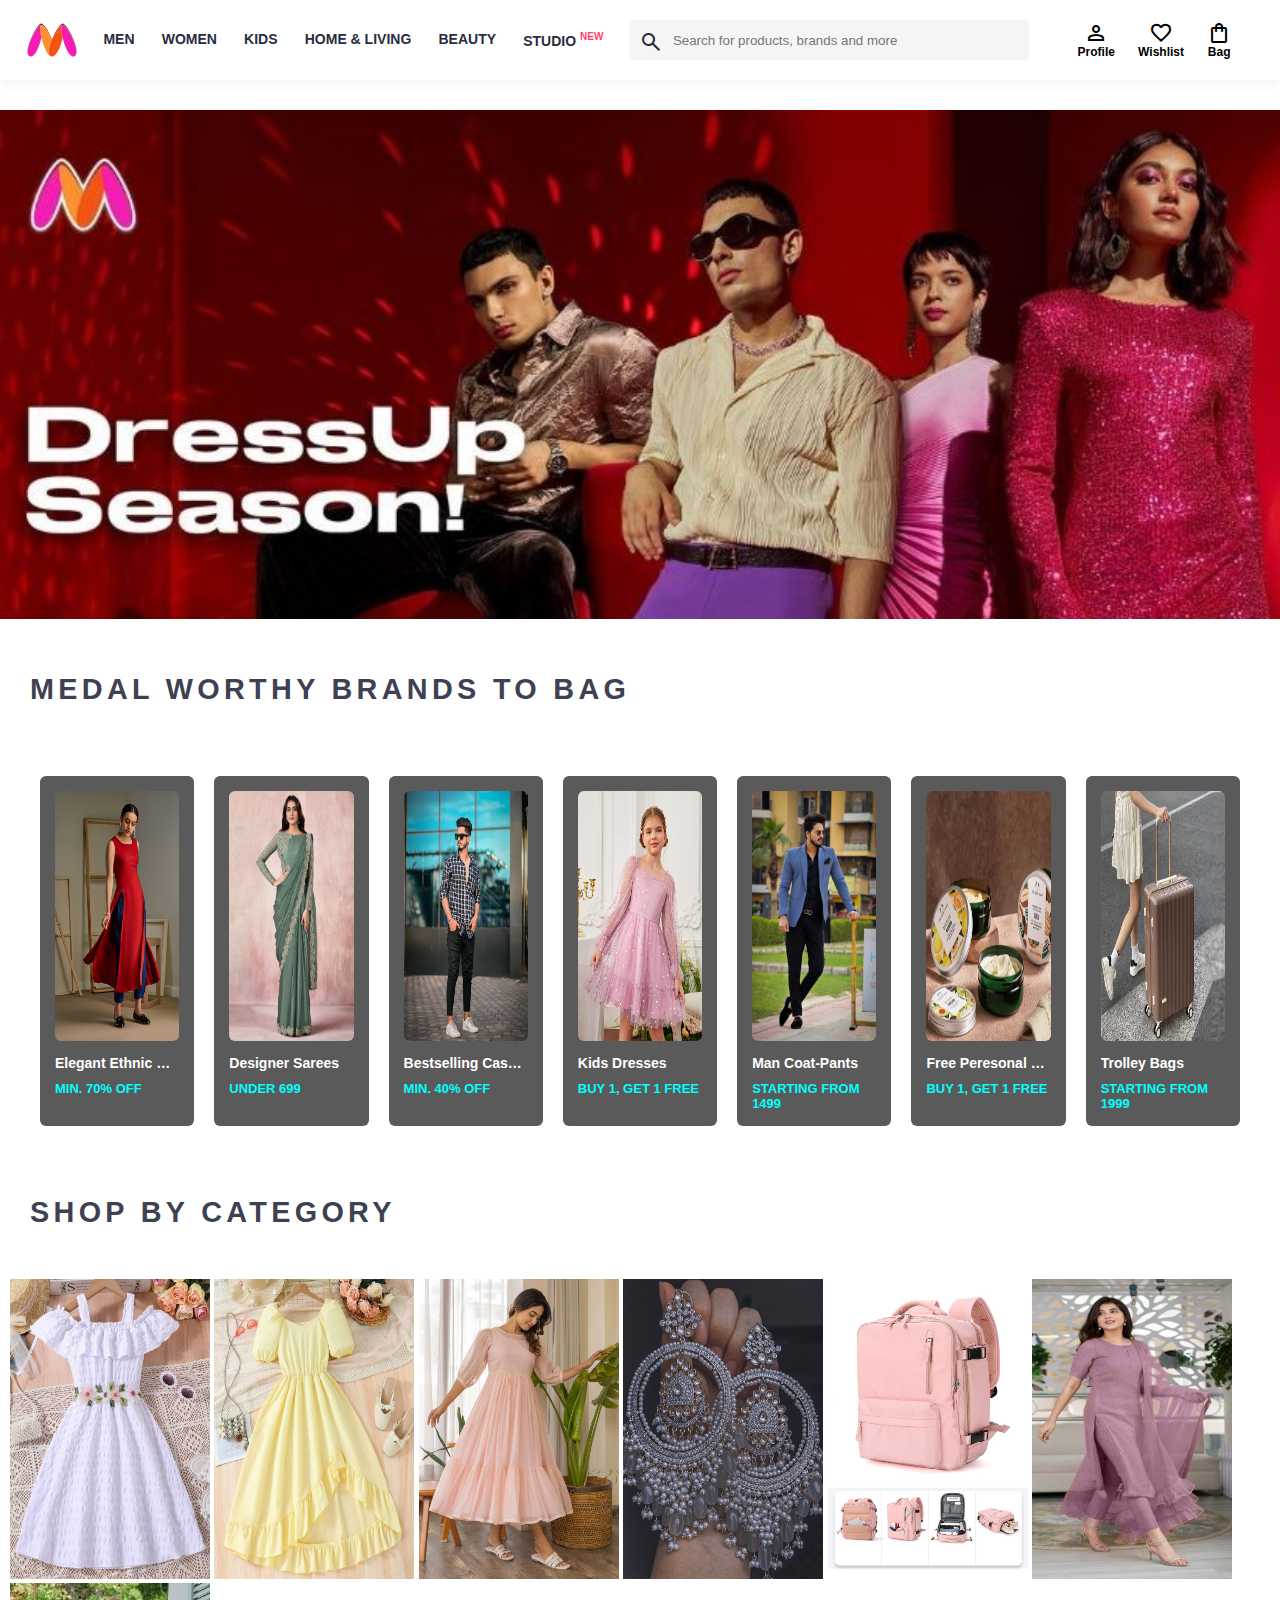
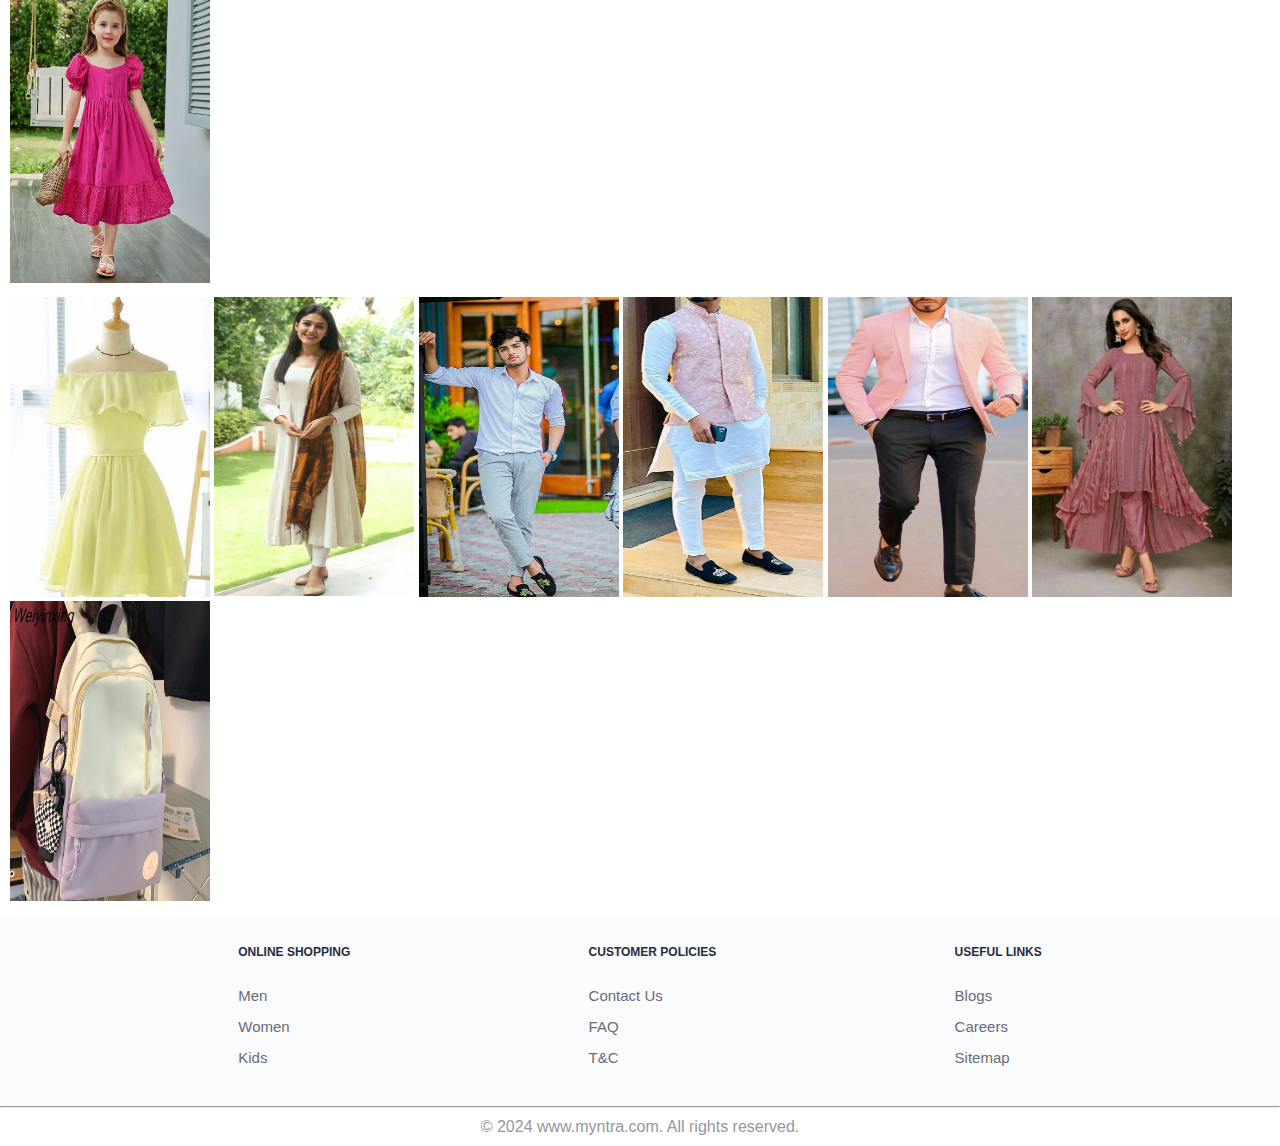
<file: Hard/Myntra/index.html>
<!DOCTYPE html>
<html lang="en">

<head>
    <meta charset="UTF-8">
    <meta name="viewport" content="width=device-width, initial-scale=1.0">
    <title>Myntra</title>
    <link rel="stylesheet"
        href="https://fonts.googleapis.com/css2?family=Material+Symbols+Outlined:opsz,wght,FILL,GRAD@20..48,100..700,0..1,-50..200" />
    <link rel="stylesheet" href="styles.css">
</head>

<body>
    <header>
        <div class="logo_container">
            <img src="Image/myntra_logo.svg" alt="myntra logo">
        </div>
        <nav class="nav_bar">
            <a href="#">Men</a>
            <a href="#">Women</a>
            <a href="#">Kids</a>
            <a href="#">Home & Living</a>
            <a href="#">Beauty</a>
            <a href="#">Studio <sup>NEW</sup> </a>
        </nav>
        <div class="search_bar">
            <!-- this is for the search icon -->
            <span class="material-symbols-outlined search_icon">search</span>
            <!-- this is for the input area -->
            <input type="text" class="search_text" placeholder="Search for products, brands and more">
        </div>
        <div class="action_bar">
            <div class="action_container">
                <span class="material-symbols-outlined action_icon">person</span>
                <div class="action_name">Profile</div>
            </div>

            <div class="action_container">
                <span class="material-symbols-outlined">favorite</span>
                <div class="action_name">Wishlist</div>
            </div>

            <div class="action_container">
                <span class="material-symbols-outlined">shopping_bag</span>
                <div class="action_name">Bag</div>
            </div>
        </div>
    </header>
    <main>
        <div class="banner_container">
            <img src="Image/front2.jpg" class="banner_img" alt="banner image">
        </div>

        <div class="category_heading">Medal worthy brands to bag</div>


        <div class="spotify-playlists">


            <div class="list">
                <div class="item">
                    <img src="./Image/ethenic.jpg" />

                    <h4>Elegant Ethnic Style</h4>
                    <h3>MIN. 70% OFF</h3>

                </div>

                <div class="item">
                    <img src="./Image/saree.jpg" />

                    <h4>Designer Sarees</h4>
                    <h3>UNDER 699</h3>

                </div>

                <div class="item">
                    <img src="./Image/casual boy.jpg" />

                    <h4>Bestselling Casual</h4>
                    <h3>MIN. 40% OFF</h3>

                </div>

                <div class="item">
                    <img src="./Image/kids.jpg" />

                    <h4>Kids Dresses</h4>
                    <h3>BUY 1, GET 1 FREE</h3>

                </div>

                <div class="item">
                    <img src="./Image/coat.jpg" />

                    <h4>Man Coat-Pants</h4>
                    <h3>STARTING FROM 1499</h3>

                </div>
                <div class="item">
                    <img src="./Image/cream.png" />

                    <h4>Free Peresonal care</h4>
                    <h3>BUY 1, GET 1 FREE</h3>

                </div>
                <div class="item">
                    <img src="./Image/trolley.jpg" />

                    <h4>Trolley Bags</h4>
                    <h3>STARTING FROM 1999</h3>

                </div>
            </div>
        </div>

        <div class="category_heading">Shop by Category</div>
        <div class="category_items">
            <a href="#"><img src="./images/1.jpeg" alt="sale offer" class="sale_item"></a>
            <a href="#"><img src="./images/2.jpeg" alt="sale offer" class="sale_item"></a>
            <a href="#"><img src="./images/3.jpeg" alt="sale offer" class="sale_item"></a>
            <a href="#"><img src="./images/4.jpeg" alt="sale offer" class="sale_item"></a>
            <a href="#"><img src="./images/5.jpeg" alt="sale offer" class="sale_item"></a>
            <a href="#"><img src="./images/6.jpeg" alt="sale offer" class="sale_item"></a>
            <a href="#"><img src="./images/7.jpeg" alt="sale offer" class="sale_item"></a>
        </div>
        <div class="category_items">
            <a href="#"><img src="./images/8.jpeg" alt="sale offer" class="sale_item"></a>
            <a href="#"><img src="./images/9.jpeg" alt="sale offer" class="sale_item"></a>
            <a href="#"><img src="./images/10.jpeg" alt="sale offer" class="sale_item"></a>
            <a href="#"><img src="./images/11.jpeg" alt="sale offer" class="sale_item"></a>
            <a href="#"><img src="./images/12.jpeg" alt="sale offer" class="sale_item"></a>
            <a href="#"><img src="./images/13.jpeg" alt="sale offer" class="sale_item"></a>
            <a href="#"><img src="./images/14.jpeg" alt="sale offer" class="sale_item"></a>
        </div>
    </main>
    <footer>
        <div class="footer_container">
            <div class="footer_column">
                <h3>Online Shopping</h3>
                <a href="#">Men</a>
                <a href="#">Women</a>
                <a href="#">Kids</a>
            </div>
            <div class="footer_column">
                <h3>Customer Policies</h3>
                <a href="#">Contact Us</a>
                <a href="#">FAQ</a>
                <a href="#">T&C</a>
            </div>
            <div class="footer_column">
                <h3>Useful Links</h3>
                <a href="#">Blogs</a>
                <a href="#">Careers</a>
                <a href="#">Sitemap</a>
            </div>
        </div>
        <hr>
        <div class="copyright">
            © 2024 www.myntra.com. All rights reserved.
        </div>
    </footer>
</body>

</html>
</file>
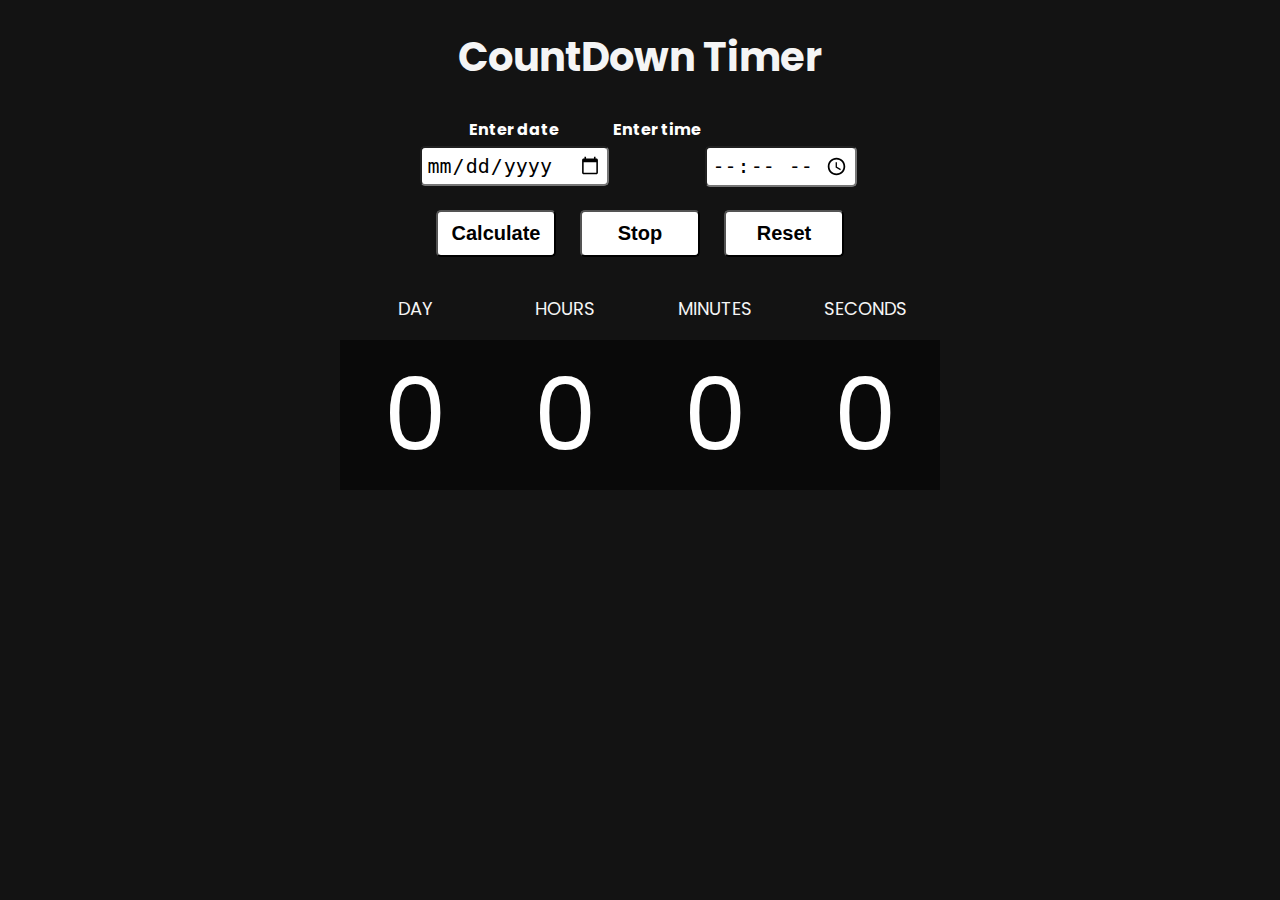
<file: Medium/CountDown/index.html>
<!DOCTYPE html>
<html lang="en">
<head>
    <meta charset="UTF-8">
    <meta name="viewport" content="width=device-width, initial-scale=1.0">
    <title>CountDown Timer</title>
    <link rel="stylesheet" href="style.css">

    
</head>
<body>
    <h1>CountDown Timer</h1>
    <table>
        <thead>
            <tr>
                <th>Enter date</th>
                <th>Enter time</th>
            </tr>
        </thead>
        <tbody>
            <tr>
                <td><input type="date" id="date"><td>
                <td><input type="time" id="time"><td>
            </tr>
        </tbody>
    </table>
    <button id="calculate">Calculate</button>
    <button id="stop">Stop</button>
    <button id="reset">Reset</button>
    <div class="countdown">
        <div>
            <p class="heading">DAY</p>
            <div class="time" id="countdown-days">0</div>
        </div>
        <div>
            <p class="heading">HOURS</p>
            <div class="time" id="countdown-hours">0</div>
        </div>
        <div>
            <p class="heading">MINUTES</p>
            <div class="time" id="countdown-minutes">0</div>
        </div>
        <div>
            <p class="heading">SECONDS</p>
            <div class="time" id="countdown-seconds">0</div>
        </div>
    </div>
    <script src="app.js"></script>
</body>
</html>
</file>
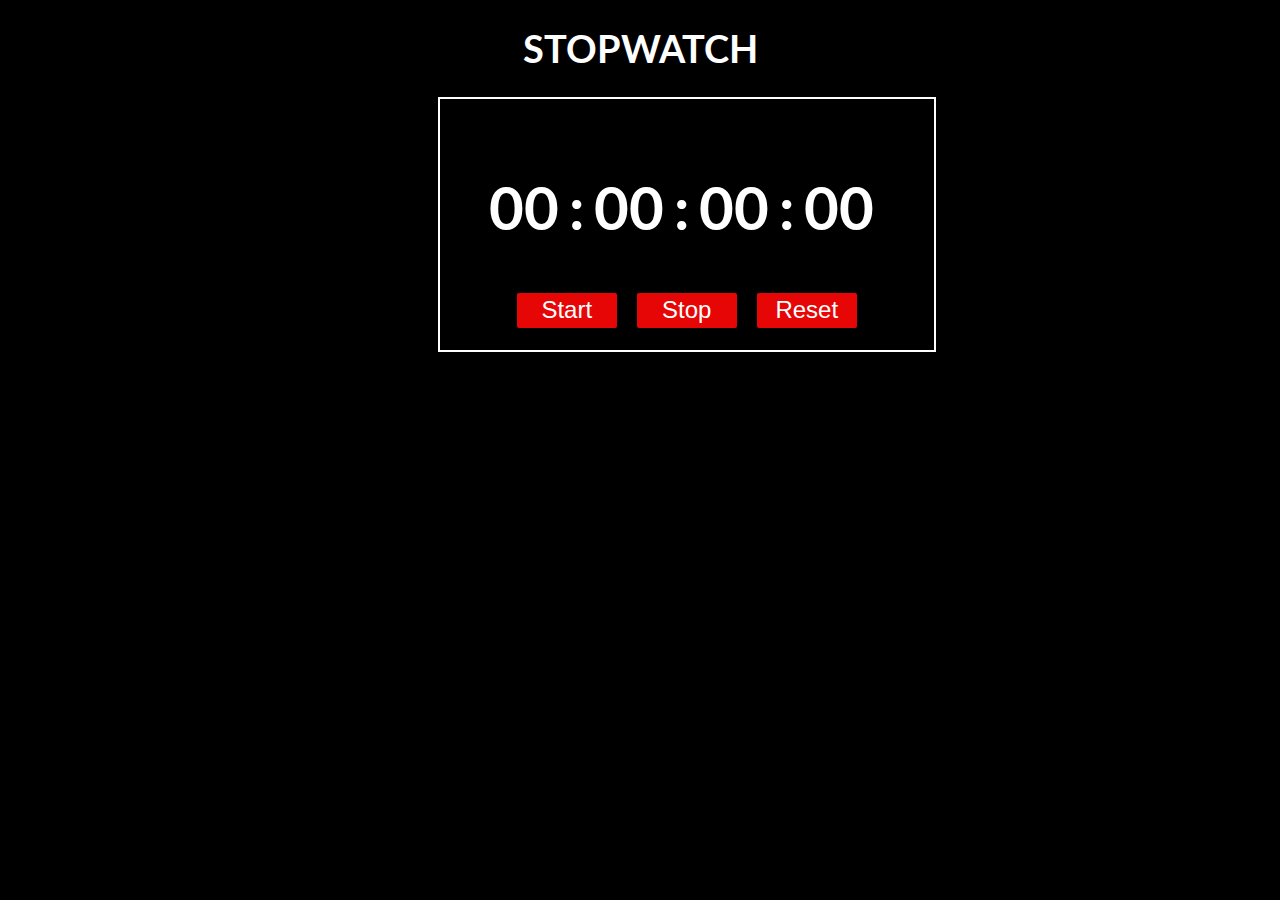
<file: Easy/StopWatch/watch.html>
<!DOCTYPE html>
<html lang="en">
<head>
    <meta charset="UTF-8">
    <meta http-equiv="X-UA-Compatible" content="IE=edge">
    <meta name="viewport" content="width=device-width, initial-scale=1.0">
    <title>StopWatch</title>
    <link rel="stylesheet" href="watch.css">
    <link href="https://fonts.googleapis.com/css2?family=Abril+Fatface&family=Catamaran:wght@200&family=Courgette&family=Edu+TAS+Beginner:wght@700&family=Lato:wght@300;900&family=Mukta:wght@700&family=Mulish:wght@300&family=Open+Sans&family=PT+Sans:ital,wght@1,700&family=Poppins:wght@300&family=Raleway:wght@100&family=Roboto&family=Roboto+Condensed:wght@700&family=Roboto+Slab&family=Source+Sans+Pro:wght@300&display=swap" rel="stylesheet">

</head>
<body>
    <h1>STOPWATCH</h1>
    <div class="container">
        <div class="num">
            <h2 id="hr">00</h2>
            <h2>:</h2>
            <h2 id="min">00</h2>
            <h2>:</h2>
            <h2 id="sec">00</h2>
            <h2>:</h2>
            <h2 id="milli">00</h2>
            
        </div>
        <div class="btn">
            <button onclick="start()">Start</button>
            <button onclick="stop()">Stop</button>
            <button onclick="reset()">Reset</button>

        </div>
    </div>
    
    <script src="watch.js"></script>
</body>
</html>
</file>
<file: Hard/Myntra/styles.css>
@import url('https://fonts.googleapis.com/css2?family=Montserrat:ital,wght@0,100;0,200;0,300;0,400;0,500;0,600;0,700;0,800;0,900;1,100;1,200;1,300;1,400;1,500;1,600;1,700;1,800;1,900&family=Nunito:ital,wght@0,200;0,300;0,400;0,500;1,200;1,300;1,400;1,500&family=Quicksand:wght@300;400;500;600;700&display=swap');
body {
    font-family: 'Montserrat', sans-serif;
}
*{
    margin: 0;
    padding: 0;
    box-sizing: border-box;
    font-family: Assistant,-apple-system,BlinkMacSystemFont,Segoe UI,Roboto,Helvetica,Arial,sans-serif;
}

header{
    display: flex;
    height: 80px;
    align-items: center;
    justify-content: space-between;
    padding: 0 2%;
    box-shadow: 0 4px 12px 0 rgba(0,0,0,.05);
}

.logo_container{
    height: 36px;
}

.logo_container img{
    height: 100%;
}

/* navigation links */
.nav_bar{
    display: flex;
    font-size: 14px;
    font-weight: 700;
    text-transform: uppercase;
    justify-content: space-between;
    min-width: 500px;
}

.nav_bar a{
    text-decoration: none;
    color: #282c3f;
}

.nav_bar a sup{
    color: #ff3f6c;
    font-size: 10px;
}


/* search box */

.search_bar{
    display: flex;
    height: 40px;
    min-width: 400px;
    background-color: #f5f5f6;
    border-radius: 4px 4px 4px 4px;
}

.search_icon{
    box-sizing: content-box;
    padding: 10px;
    color:#282c3f;
}

.search_text{
    flex-grow: 1;
    background-color: #f5f5f6;
    border-radius: 4px 4px 4px 4px;
    border: 0;
}

.search_text:focus{
   outline: none; 
}


/* action section */
.action_bar{
    display: flex;
    min-width: 200px;
    justify-content: space-evenly;
}

.action_container{
    display: flex;
    flex-direction: column;
    align-items: center;
    font-size: 12px;
    font-weight: 700;
}

/* banners */
.banner_container{
    width: 100vw;
    margin:30px 0;
}

.banner_container img{
    width: 100%;   
}


/* categories */

.category_heading{
    text-transform: uppercase;
    color: #3e4152;
    letter-spacing: .15em;
    font-size: 1.8em;
    margin: 50px 0 50px 30px;
    max-height: 5em;
    font-weight: 700;
}
.spotify-playlists {
    padding: 20px 40px;
}


.spotify-playlists h3 {
    color: aqua;
    font-size: 13px;
    margin-bottom: 8px;
    font-weight: bold;
}

.spotify-playlists .list {
    display: flex;
    gap: 20px;
    overflow: hidden;
}

.spotify-playlists .list .item {
    height: 350px;
    min-width: 140px;
    width: 200px;
    padding: 15px;
    background-color: #5b5a5a;
    border-radius: 6px;
    cursor: pointer;
    transition: all ease 0.4s;
}

.spotify-playlists .list .item:hover {
    background-color: #252525;
}



.spotify-playlists .list .item img {
    width: 100%;
    border-radius: 6px;
    margin-bottom: 10px;
    height: 250px;
}







.spotify-playlists .list .item h4 {
    color: #ffffff;
    font-size: 14px;
    margin-bottom: 10px;
    font-weight: 600;
    white-space: nowrap;
    overflow: hidden;
    text-overflow: ellipsis;
}
.category_items{
margin: 10px;
}

.sale_item{
    
    width: 200px;
    height: 300px;
   
}


/* footer */

.footer_container{
    display: flex;
    justify-content: space-evenly;
    background-color: #FAFBFC;
    padding: 30px 0px 40px 0px;
}


.footer_column{
    display: flex;
    flex-direction: column;
}


.footer_column h3{
    font-size: 12px;
    color:#282c3f;
    font-weight: 700;
    text-transform: uppercase;
    padding-bottom:14px;
}

.footer_column a{
    padding-top:14px;
    color:#696b79;
    font-size: 15px;
    text-decoration: none;
}

.copyright{
    color: #94969f;
    text-align: center;
    padding: 10px;
}
</file>
<file: Medium/CountDown/style.css>
@import url('https://fonts.googleapis.com/css2?family=Poppins&display=swap');

body {
    text-align: center;
    background-color: #131313;
    font-family: 'Poppins', sans-serif;
}

h1 {
    color: #F5F5F5;
    font-size: 40px;
}

table {
    margin: auto;
}

th {
    color: #FFFFFF;
}

input{
    font-size: 20px;
    padding: 5px;
    border-radius: 5px;
}
button {
    min-width: 120px;
    margin: 20px 10px;
    padding: 10px;
    font-size: 20px;
    background-color: #FFFFFF;
    border-radius: 5px;
    font-weight: 600;
}

.countdown {
    display: flex;
    justify-content: center;
}

.heading {
    color: #F5F5F5;
    font-size: 18px;
    text-transform: uppercase;
}

.time {
    background-color: #090909;
    color: #FFFFFF;
    font-size: 100px;
    width: 150px;
    margin: 0 10px;
}
</file>
<file: Easy/StopWatch/watch.css>
body{
    font-family: 'Lato', sans-serif;
    background-color: black;
}
.container{
    text-align: center;
    margin-left: 34%;
    width: 450px;
    border: 2px solid white;
    padding: 22px;
    /* margin-top: -3%; */
}
h1{
    color: white;
    text-align: center;
    font-size: 38px;
}
.num{
    display: flex;
    color: white;
    margin-left: 5%;

}
h2{
    font-size: 60px;
    margin-inline: 5px;
}
button{
    width: 100px;
    height: 35px;
    background-color: rgb(231, 6, 6);
    color: white;
    font-size: 24px;
    border: none;
    outline: none;
    border-radius: 2px;
    margin-inline: 8px;
    cursor: pointer;
}
button:hover{
    border: 2px solid white;
}
</file>
